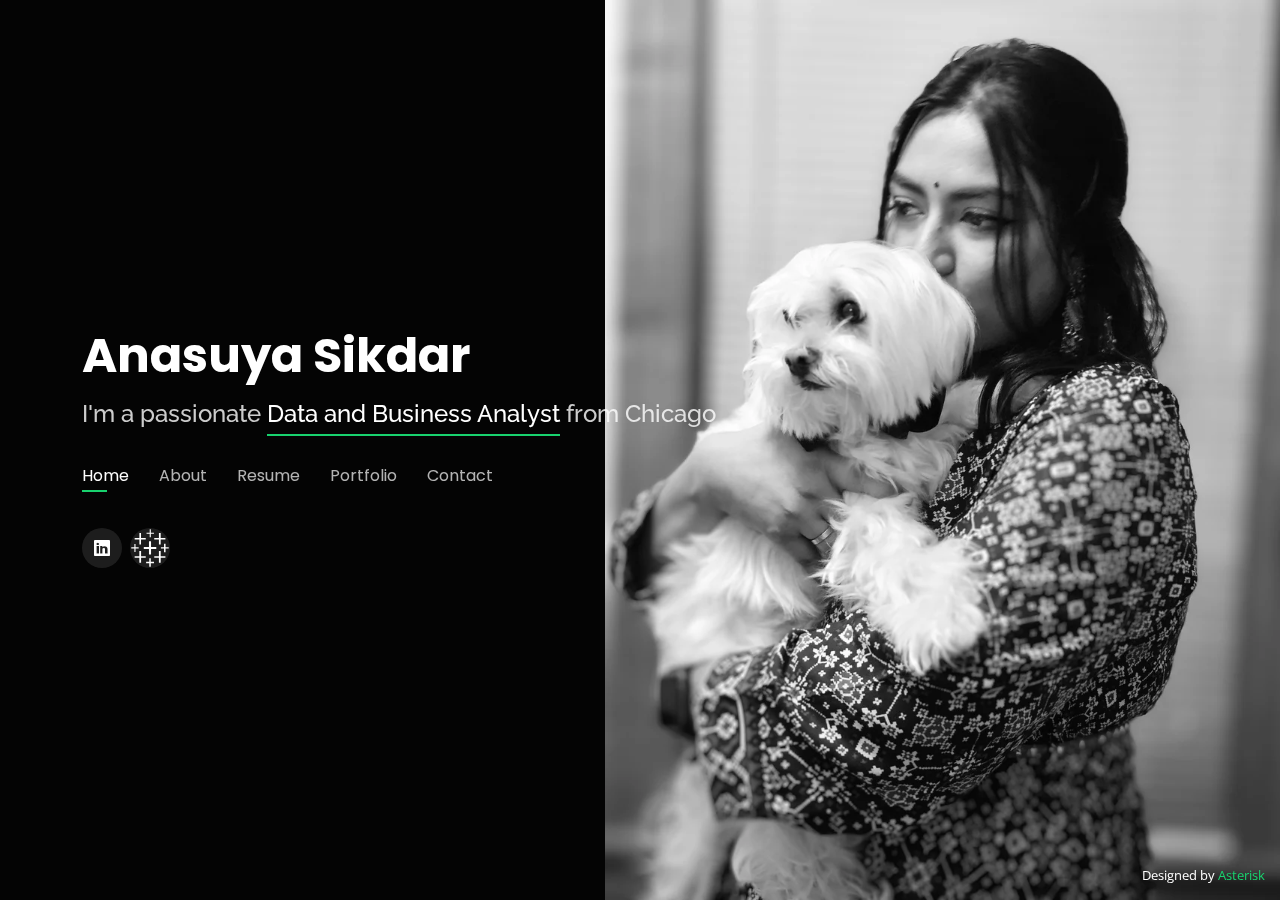
<file: index.html>
<!DOCTYPE html>
<html lang="en">

<head>
    <meta charset="utf-8">
    <meta content="width=device-width, initial-scale=1.0" name="viewport">

    <title>Anasuya Sikdar</title>
    <meta charset="utf-8">
    <meta name="viewport" content="width=device-width, initial-scale=1">
    <meta http-equiv="X-UA-Compatible" content="IE=edge">
    <meta name="description" content="Anasuya Sikdar Portfolio">
    <meta name="keywords" content="anasuya, anasuya sikdar, sikdar, portfolio">
    <meta name="author" content="Rishabh Oswal">

    <!-- Favicons -->
    <!-- <link href="assets/img/favicon.png" rel="icon"> -->
    <!-- <link href="assets/img/apple-touch-icon.png" rel="apple-touch-icon"> -->

    <!-- Google Fonts -->
    <link
        href="https://fonts.googleapis.com/css?family=Open+Sans:300,300i,400,400i,600,600i,700,700i|Raleway:300,300i,400,400i,500,500i,600,600i,700,700i|Poppins:300,300i,400,400i,500,500i,600,600i,700,700i"
        rel="stylesheet">

    <!-- Vendor CSS Files -->
    <link href="assets/vendor/bootstrap/css/bootstrap.min.css" rel="stylesheet">
    <link href="assets/vendor/bootstrap-icons/bootstrap-icons.css" rel="stylesheet">
    <link href="assets/vendor/boxicons/css/boxicons.min.css" rel="stylesheet">
    <link href="assets/vendor/glightbox/css/glightbox.min.css" rel="stylesheet">
    <link href="assets/vendor/remixicon/remixicon.css" rel="stylesheet">
    <link href="assets/vendor/swiper/swiper-bundle.min.css" rel="stylesheet">
    
    <!-- This is the logo -->
    <link rel="icon" type="image/png" href="assets/img/ASIcon.png">

    <!-- Template Main CSS File -->
    <link href="assets/css/style.css" rel="stylesheet">
</head>

<body>

    <!-- ======= Header ======= -->
    <header id="header">
        <div class="container">

            <h1><a href="index.html">Anasuya Sikdar</a></h1>
            <!-- Uncomment below if you prefer to use an image logo -->
            <!-- <a href="index.html" class="mr-auto"><img src="assets/img/logo.png" alt="" class="img-fluid"></a> -->
            <h2>I'm a passionate <span>Data and Business Analyst</span> from Chicago</h2>
            <!-- <h2>Graduate Student at DePaul University focusing on Data Analytics</h2>
      <h5>“Transforming complex data into clear insights, much like an alchemist turning lead into gold”</h5> -->

            <nav id="navbar" class="navbar">
                <ul>
                    <li><a class="nav-link active" href="#header">Home</a></li>
                    <li><a class="nav-link" href="#about">About</a></li>
                    <li><a class="nav-link" href="#resume">Resume</a></li>
                    <li><a class="nav-link" href="#portfolio">Portfolio</a></li>
                    <li><a class="nav-link" href="#contact">Contact</a></li>
                </ul>
                <i class="bi bi-list mobile-nav-toggle"></i>
            </nav><!-- .navbar -->

            <div class="social-links">
                <!-- <a href="#" class="twitter"><i class="bi bi-twitter"></i></a> -->
                <!-- <a href="#" class="facebook"><i class="bi bi-facebook"></i></a> -->
                <a href="https://www.linkedin.com/in/anasuyasikdar04/" target="_blank" class="linkedin"><i
                        class="bi bi-linkedin"></i></a>
                <a href="https://public.tableau.com/app/profile/anasuya.sikdar/vizzes" target="_blank"><svg
                        xmlns="http://www.w3.org/2000/svg" width="512" height="512" viewBox="0 0 512 512">
                        <path fill="currentColor"
                            d="M242.69 340.3h26.62v-72.6h67v-25.82h-67v-72.6h-26.62v72.6h-66.15v25.82h66.15ZM119.26 445.18h22.59v-64.54h59.7v-20.17h-59.7v-65.34h-22.59v65.34h-59.7v20.17h59.7ZM370.15 212h22.59v-64.5h60.5v-19.37h-60.5V62.79h-22.59v65.34h-59.7v19.37h59.7ZM246.72 496h19.36v-46h41.15v-16.92h-41.15v-46h-19.36v46h-40.33V450h40.33ZM120.07 212h21v-65.31h60.51v-18.56H141V62.79h-21v65.34H59.56v18.56h60.51Zm315.65 96.84h19.36v-45.18H496v-17.74h-40.92v-45.18h-19.36v45.18h-40.33v17.74h40.33Z" />
                        <path fill="currentColor" fill-rule="evenodd"
                            d="M370.15 445.18h22.59v-64.54h60.5v-20.17h-60.5v-65.34h-22.59v65.34h-59.7v20.17h59.7Z" />
                        <path fill="currentColor"
                            d="M307 74.08V60.37h-40.34V16h-14.52v44.37h-40.33v13.71h40.33v44.37h14.52V74.08ZM56.11 305.61h14.52v-44.37H111v-13.71H70.63V204H56.11v43.56H16v14.52l40.11-.08Z" />
                    </svg></a>
            </div>

        </div>
    </header><!-- End Header -->

    <!-- ======= About Section ======= -->
    <section id="about" class="about">

        <!-- ======= About Me ======= -->
        <div class="about-me container">

            <div class="section-title">
                <h2>About</h2>
                <p>Get to know me a little more!</p>
            </div>

            <div class="row">
                <div class="col-lg-4" data-aos="fade-right">
                    <img src="assets/img/7A95B064-8F04-4B86-B927-398CEFFA1E8D.png" class="img-fluid" alt="">
                </div>
                <div class="col-lg-8 pt-4 pt-lg-0 content" data-aos="fade-left">
                    <h3>Data &amp; Business Analyst</h3>
                    <p class="fst-italic">
                        2024 June Graduate(DePaul University) focusing on Business and Data Analytics
                    </p>
                    <p>
                        “Transforming complex data into clear insights, much like an alchemist turning lead into gold”
                    </p>
                    <div class="row">
                        <div class="col-lg-6">
                            <ul>
                                <!-- <li><i class="bi bi-chevron-right"></i> <strong>Birthday:</strong> <span>1 May 1999</span></li> -->
                                <!-- <li><i class="bi bi-chevron-right"></i> <strong>Website:</strong> <span>www.example.com</span></li> -->
                                
                                <li><i class="bi bi-chevron-right"></i> <strong>City:</strong> <span>Chicago, USA</span>
                                </li>
                            </ul>
                        </div>
                        <div class="col-lg-6">
                            <ul>
                                <!-- <li><i class="bi bi-chevron-right"></i> <strong>Age:</strong> <span>30</span></li> -->
                                <!-- <li><i class="bi bi-chevron-right"></i> <strong>Degree:</strong> <span>Master</span></li> -->
                                <li><i class="bi bi-chevron-right"></i> <strong>Email:</strong>
                                    <span>anasuyasikdar46@gmail.com</span>
                                </li>
                                <!-- <li><i class="bi bi-chevron-right"></i> <strong>Freelance:</strong> <span>Available</span></li> -->
                            </ul>
                        </div>
                    </div>
                    <p style="text-align: justify;">
                        I’m Anasuya Sikdar, a proud graduate of DePaul University with a Master’s degree in Business Analytics. 
                        My journey is a unique blend of analytical precision and creative expression, where data tells compelling 
                        stories, and art breathes life into every experience.

                        By day, I’m immersed in the world of data, uncovering insights from complex datasets and transforming them 
                        into actionable strategies. But my passion doesn’t stop at numbers. As a singer-songwriter, I create original 
                        tracks that you can find on Spotify, and as a trained Indian classical folk dancer, I express my creativity 
                        through graceful movements.

                        My artistic journey also extends to the canvas, where I paint vibrant works that capture the essence of the world 
                        around me. Collaborating with others to bring these creative visions to life fuels my passion even more.

                        Beyond my professional and artistic endeavors, I’m a people person who thrives on meaningful connections. 
                        Whether it’s exploring new landscapes or sharing a simple coffee, I find joy and peace in meeting new people 
                        and building lasting friendships.

                        Curious about the stories I can tell with data or the art I create? Let’s connect and see how we can collaborate 
                        to bring new ideas to life.
                    </p>
                </div>
            </div>

        </div><!-- End About Me -->

        <!-- ======= Counts ======= -->
        <!-- <div class="counts container">

            <div class="row">

                <div class="col-lg-3 col-md-6">
                    <div class="count-box">
                        <i class="bi bi-emoji-smile"></i>
                        <span data-purecounter-start="0" data-purecounter-end="232" data-purecounter-duration="1"
                            class="purecounter"></span>
                        <p>Happy Clients</p>
                    </div>
                </div>

                <div class="col-lg-3 col-md-6 mt-5 mt-md-0">
                    <div class="count-box">
                        <i class="bi bi-journal-richtext"></i>
                        <span data-purecounter-start="0" data-purecounter-end="521" data-purecounter-duration="1"
                            class="purecounter"></span>
                        <p>Projects</p>
                    </div>
                </div>

                <div class="col-lg-3 col-md-6 mt-5 mt-lg-0">
                    <div class="count-box">
                        <i class="bi bi-headset"></i>
                        <span data-purecounter-start="0" data-purecounter-end="1463" data-purecounter-duration="1"
                            class="purecounter"></span>
                        <p>Hours Of Support</p>
                    </div>
                </div>

                <div class="col-lg-3 col-md-6 mt-5 mt-lg-0">
                    <div class="count-box">
                        <i class="bi bi-award"></i>
                        <span data-purecounter-start="0" data-purecounter-end="24" data-purecounter-duration="1"
                            class="purecounter"></span>
                        <p>Awards</p>
                    </div>
                </div>

            </div>

        </div>End Counts -->

        <!-- ======= Skills  ======= -->
        <div class="skills container">

            <div class="section-title">
                <h2>Skills</h2>
            </div>

            <div class="row skills-content">

                <div class="col-lg-6">

                    <div class="progress">
                        <span class="skill">Python <i class="val">65%</i></span>
                        <div class="progress-bar-wrap">
                            <div class="progress-bar" role="progressbar" aria-valuenow="65" aria-valuemin="0"
                                aria-valuemax="100">
                            </div>
                        </div>
                    </div>

                    <div class="progress">
                        <span class="skill">R <i class="val">70%</i></span>
                        <div class="progress-bar-wrap">
                            <div class="progress-bar" role="progressbar" aria-valuenow="70" aria-valuemin="0"
                                aria-valuemax="100">
                            </div>
                        </div>
                    </div>

                    <div class="progress">
                        <span class="skill">snowflake <i class="val">60%</i></span>
                        <div class="progress-bar-wrap">
                            <div class="progress-bar" role="progressbar" aria-valuenow="60" aria-valuemin="0"
                                aria-valuemax="100">
                            </div>
                        </div>
                    </div>

                    <div class="progress">
                        <span class="skill">Predictive Analytics <i class="val">90%</i></span>
                        <div class="progress-bar-wrap">
                            <div class="progress-bar" role="progressbar" aria-valuenow="90" aria-valuemin="0"
                                aria-valuemax="100">
                            </div>
                        </div>
                    </div>

                    <div class="progress">
                        <span class="skill">Power BI <i class="val">70%</i></span>
                        <div class="progress-bar-wrap">
                            <div class="progress-bar" role="progressbar" aria-valuenow="70" aria-valuemin="0"
                                aria-valuemax="100">
                            </div>
                        </div>
                    </div>

                </div>

                <div class="col-lg-6">

                    <div class="progress">
                        <span class="skill">Google Analytics <i class="val">70%</i></span>
                        <div class="progress-bar-wrap">
                            <div class="progress-bar" role="progressbar" aria-valuenow="70" aria-valuemin="0"
                                aria-valuemax="100">
                            </div>
                        </div>
                    </div>

                    <div class="progress">
                        <span class="skill">Tableau <i class="val">90%</i></span>
                        <div class="progress-bar-wrap">
                            <div class="progress-bar" role="progressbar" aria-valuenow="90" aria-valuemin="0"
                                aria-valuemax="100">
                            </div>
                        </div>
                    </div>

                    <div class="progress">
                        <span class="skill">MySQL <i class="val">80%</i></span>
                        <div class="progress-bar-wrap">
                            <div class="progress-bar" role="progressbar" aria-valuenow="80" aria-valuemin="0"
                                aria-valuemax="100">
                            </div>
                        </div>
                    </div>

                    <div class="progress">
                        <span class="skill">Excel <i class="val">85%</i></span>
                        <div class="progress-bar-wrap">
                            <div class="progress-bar" role="progressbar" aria-valuenow="85" aria-valuemin="0"
                                aria-valuemax="100">
                            </div>
                        </div>
                    </div>
                    <div class="progress">
                        <span class="skill">PowerPoint <i class="val">90%</i></span>
                        <div class="progress-bar-wrap">
                            <div class="progress-bar" role="progressbar" aria-valuenow="90" aria-valuemin="0"
                                aria-valuemax="100">
                            </div>
                        </div>
                    </div>
                    <div class="progress">
                        <span class="skill">SAS <i class="val">65%</i></span>
                        <div class="progress-bar-wrap">
                            <div class="progress-bar" role="progressbar" aria-valuenow="65" aria-valuemin="0"
                                aria-valuemax="100">
                            </div>
                        </div>
                    </div>
                </div>

            </div>

        </div><!-- End Skills -->

        <!-- ======= Interests ======= -->
        <!-- <div class="interests container">

            <div class="section-title">
                <h2>Interests</h2>
            </div>

            <div class="row">
                <div class="col-lg-3 col-md-4">
                    <div class="icon-box">
                        <i class="ri-store-line" style="color: #ffbb2c;"></i>
                        <h3>Lorem Ipsum</h3>
                    </div>
                </div>
                <div class="col-lg-3 col-md-4 mt-4 mt-md-0">
                    <div class="icon-box">
                        <i class="ri-bar-chart-box-line" style="color: #5578ff;"></i>
                        <h3>Dolor Sitema</h3>
                    </div>
                </div>
                <div class="col-lg-3 col-md-4 mt-4 mt-md-0">
                    <div class="icon-box">
                        <i class="ri-calendar-todo-line" style="color: #e80368;"></i>
                        <h3>Sed perspiciatis</h3>
                    </div>
                </div>
                <div class="col-lg-3 col-md-4 mt-4 mt-lg-0">
                    <div class="icon-box">
                        <i class="ri-paint-brush-line" style="color: #e361ff;"></i>
                        <h3>Magni Dolores</h3>
                    </div>
                </div>
                <div class="col-lg-3 col-md-4 mt-4">
                    <div class="icon-box">
                        <i class="ri-database-2-line" style="color: #47aeff;"></i>
                        <h3>Nemo Enim</h3>
                    </div>
                </div>
                <div class="col-lg-3 col-md-4 mt-4">
                    <div class="icon-box">
                        <i class="ri-gradienter-line" style="color: #ffa76e;"></i>
                        <h3>Eiusmod Tempor</h3>
                    </div>
                </div>
                <div class="col-lg-3 col-md-4 mt-4">
                    <div class="icon-box">
                        <i class="ri-file-list-3-line" style="color: #11dbcf;"></i>
                        <h3>Midela Teren</h3>
                    </div>
                </div>
                <div class="col-lg-3 col-md-4 mt-4">
                    <div class="icon-box">
                        <i class="ri-price-tag-2-line" style="color: #4233ff;"></i>
                        <h3>Pira Neve</h3>
                    </div>
                </div>
                <div class="col-lg-3 col-md-4 mt-4">
                    <div class="icon-box">
                        <i class="ri-anchor-line" style="color: #b2904f;"></i>
                        <h3>Dirada Pack</h3>
                    </div>
                </div>
                <div class="col-lg-3 col-md-4 mt-4">
                    <div class="icon-box">
                        <i class="ri-disc-line" style="color: #b20969;"></i>
                        <h3>Moton Ideal</h3>
                    </div>
                </div>
                <div class="col-lg-3 col-md-4 mt-4">
                    <div class="icon-box">
                        <i class="ri-base-station-line" style="color: #ff5828;"></i>
                        <h3>Verdo Park</h3>
                    </div>
                </div>
                <div class="col-lg-3 col-md-4 mt-4">
                    <div class="icon-box">
                        <i class="ri-fingerprint-line" style="color: #29cc61;"></i>
                        <h3>Flavor Nivelanda</h3>
                    </div>
                </div>
            </div>

        </div> -->
        <!-- End Interests -->

        <!-- ======= Testimonials ======= -->
        <!-- <div class="testimonials container">

            <div class="section-title">
                <h2>Testimonials</h2>
            </div>

            <div class="testimonials-slider swiper" data-aos="fade-up" data-aos-delay="100">
                <div class="swiper-wrapper">

                    <div class="swiper-slide">
                        <div class="testimonial-item">
                            <p>
                                <i class="bx bxs-quote-alt-left quote-icon-left"></i>
                                Proin iaculis purus consequat sem cure digni ssim donec porttitora entum suscipit
                                rhoncus. Accusantium
                                quam, ultricies eget id, aliquam eget nibh et. Maecen aliquam, risus at semper.
                                <i class="bx bxs-quote-alt-right quote-icon-right"></i>
                            </p>
                            <img src="assets/img/testimonials/testimonials-1.jpg" class="testimonial-img" alt="">
                            <h3>Saul Goodman</h3>
                            <h4>Ceo &amp; Founder</h4>
                        </div>
                    </div>

                    <div class="swiper-slide">
                        <div class="testimonial-item">
                            <p>
                                <i class="bx bxs-quote-alt-left quote-icon-left"></i>
                                Export tempor illum tamen malis malis eram quae irure esse labore quem cillum quid
                                cillum eram malis
                                quorum velit fore eram velit sunt aliqua noster fugiat irure amet legam anim culpa.
                                <i class="bx bxs-quote-alt-right quote-icon-right"></i>
                            </p>
                            <img src="assets/img/testimonials/testimonials-2.jpg" class="testimonial-img" alt="">
                            <h3>Sara Wilsson</h3>
                            <h4>Designer</h4>
                        </div>
                    </div>

                    <div class="swiper-slide">
                        <div class="testimonial-item">
                            <p>
                                <i class="bx bxs-quote-alt-left quote-icon-left"></i>
                                Enim nisi quem export duis labore cillum quae magna enim sint quorum nulla quem veniam
                                duis minim tempor
                                labore quem eram duis noster aute amet eram fore quis sint minim.
                                <i class="bx bxs-quote-alt-right quote-icon-right"></i>
                            </p>
                            <img src="assets/img/testimonials/testimonials-3.jpg" class="testimonial-img" alt="">
                            <h3>Jena Karlis</h3>
                            <h4>Store Owner</h4>
                        </div>
                    </div>

                    <div class="swiper-slide">
                        <div class="testimonial-item">
                            <p>
                                <i class="bx bxs-quote-alt-left quote-icon-left"></i>
                                Fugiat enim eram quae cillum dolore dolor amet nulla culpa multos export minim fugiat
                                minim velit minim
                                dolor enim duis veniam ipsum anim magna sunt elit fore quem dolore labore illum veniam.
                                <i class="bx bxs-quote-alt-right quote-icon-right"></i>
                            </p>
                            <img src="assets/img/testimonials/testimonials-4.jpg" class="testimonial-img" alt="">
                            <h3>Matt Brandon</h3>
                            <h4>Freelancer</h4>
                        </div>
                    </div>

                    <div class="swiper-slide">
                        <div class="testimonial-item">
                            <p>
                                <i class="bx bxs-quote-alt-left quote-icon-left"></i>
                                Quis quorum aliqua sint quem legam fore sunt eram irure aliqua veniam tempor noster
                                veniam enim culpa
                                labore duis sunt culpa nulla illum cillum fugiat legam esse veniam culpa fore nisi
                                cillum quid.
                                <i class="bx bxs-quote-alt-right quote-icon-right"></i>
                            </p>
                            <img src="assets/img/testimonials/testimonials-5.jpg" class="testimonial-img" alt="">
                            <h3>John Larson</h3>
                            <h4>Entrepreneur</h4>
                        </div>
                    </div>

                </div>
                <div class="swiper-pagination"></div>
            </div>

            <div class="owl-carousel testimonials-carousel">

            </div>

        </div> -->
        <!-- End Testimonials  -->

    </section><!-- End About Section -->

    <!-- ======= Resume Section ======= -->
    <section id="resume" class="resume">
        <div class="container">

            <div class="section-title">
                <h2>Resume</h2>
                <p>Check My Resume</p>
            </div>

            <div class="row">
                <div class="col-lg-6">
                    <!-- <h3 class="resume-title">Summary</h3> -->
                    <!-- <div class="resume-item pb-0">
                        <h4>Anasuya Sikdar</h4>
                        <p><em>Innovative and deadline-driven Graphic Designer with 3+ years of experience designing and
                                developing
                                user-centered digital/print marketing material from initial concept to final, polished
                                deliverable.</em>
                        </p>
                        <p>
                        <ul>
                            <li>Portland par 127,Orlando, FL</li>
                            <li>(123) 456-7891</li>
                            <li>alice.barkley@example.com</li>
                        </ul>
                        </p>
                    </div> -->

                    <h3 class="resume-title">Education</h3>
                    <div class="resume-item">
                        <h4>Master of Science in Business Analytics (Minor in Data Analytics)</h4>
                        <!-- <h5>2015 - 2016</h5> -->
                        <p><em>DePaul Kelstadt Graduate School of Business, Chicago</em></p>
                        <p>GPA - 3.9</p>
                    </div>
                    <div class="resume-item">
                        <h4>Bachelor of Technology in Electronics and Communication</h4>
                        <!-- <h5>2010 - 2014</h5> -->
                        <p><em>Usha Mittal Institute of Technology SNDT University, India</em></p>
                        <p>GPA - 3.9</p>
                    </div>
                </div>
                <div class="col-lg-6">
                    <h3 class="resume-title">Professional Experience</h3>
                    <div class="resume-item">
                        <h4>Business Analyst</h4>
                        <h5>September 2021 – July 2022</h5>
                        <p><em>Capgemini – Mumbai, Maharashtra India </em></p>
                        <p>
                        <ul style="text-align: justify;">
                            <li>Managed data integrity and optimized workflows to improve operational efficiency by 25%, 
                                ontributing to the smooth functioning of the department.</li>
                            <li>Collaborated with clients in the financial services sector to identify business needs, 
                                developing tailored solutions that enhanced client satisfaction by 20%.</li>
                            <li>Maximized project delivery by 50% and quality assurance by 65% as the Project Quality Lead,
                                ensuring timely and accurate completion of projects.</li>
                            <li> Utilized SQL and Excel for data extraction, manipulation, and reporting, supporting financial 
                                data analysis and leading to a 30% improvement in process efficiencies.</li>
                            <li>Conducted User Acceptance Testing (UAT) for digital mobile credentials, ensuring seamless integration 
                                and functionality of new digital systems, reducing potential issues by 20%.</li>
                            <li>Participated in stakeholder meetings to gather and document business requirements, ensuring alignment 
                                with project objectives and stakeholder expectations.</li>
                            <li>Developed comprehensive documentation including Standard Operating Procedures (SOPs), 
                                system documentation, and user manuals, enhancing process transparency and training efficiency.</li>
                            <li>Streamlined data reporting processes, supporting departmental growth and improving efficiency by training 
                                10 new team members in best practices and advanced techniques.</li>
                        </ul>
                        </p>
                    </div>
                    <div class="resume-item">
                        <h4>Customer Insights Analyst / Business Analyst</h4>
                        <h5>November 2022 – June 2024 </h5>
                        <p><em>DePaul University ID Services – Chicago, Illinois USA</em></p>
                        <p>
                        <ul style="text-align: justify;">
                            <li>Gathered, examined, and analyzed large data sets to identify trends and improve customer service by 30%, 
                                contributing to informed decision-making within the department.</li>
                            <li>Monitored and optimized data exchanges, achieving 100% compliance 
                                and improving processes by 15% through the development and maintenance of efficient workflows.</li>
                            <li>Utilized SQL to query and manipulate complex data, automating routine tasks and data reporting by 25%, 
                                thereby enhancing the accuracy and timeliness of reports.</li>
                            <li>Conducted User Acceptance Testing (UAT) for digital mobile credentials, ensuring seamless integration 
                                and functionality of new digital systems, reducing potential issues by 20%.</li>
                            <li>Participated in stakeholder meetings to gather and document business requirements, 
                                ensuring alignment with project objectives and stakeholder expectations.</li>
                            <li>Developed comprehensive documentation including Standard Operating Procedures (SOPs), system documentation,
                                and user manuals, enhancing process transparency and training efficiency.</li>
                            <li>Streamlined data reporting processes, supporting departmental growth and improving efficiency by 
                                training 10 new team members in best practices and advanced techniques. </li>
                        </ul>
                        </p>
                    </div>
                    <div class="resume-item">
                        <h4>Graduate Assistant</h4>
                        <h5>April 2023 – June 2023</h5>
                        <p><em>Kellstadt Graduate School of Business, DePaul University – Chicago, Illinois USA</em></p>
                        <p>
                        <ul style="text-align: justify;">
                            <li>Marked business challenges deploying data-driven techniques, cooperated, and worked 
                                with diverse internal teams on Business strategies, and utilized tools such as Tableau 
                                and Excel for insights.</li>
                            <li>Enhanced pharmacy software insights to an impressive 85% through the development of 
                                Tableau and PowerPoint dashboards, driven by meticulous requirements gathering.</li>
                            <li>Collaborated effectively with pharmacy and IT teams to develop improved data reporting
                                processes, fostering cross-functional collaboration.</li>
                            <li>Analyzed and distilled insights from over 30 research papers using R, 
                                catalyzing a 30% growth in the project.</li>
                        </ul>
                        </p>
                    </div>
                    <div class="resume-item">
                        <h4>Marketing /Business Analyst Intern</h4>
                        <h5>August 2024 – Present</h5>
                        <p><em>Ondemand Movers USA, Junk OnDemand, Grace Creative Beads – Chicago, Illinois USA</em></p>
                        <p>
                        <ul style="text-align: justify;">
                            <li>Tracked, analyzed, and reported on key social media metrics, providing actionable insights that 
                                optimized marketing strategies and resulted in a 20% improvement in overall campaign effectiveness.</li>
                            <li>Prepared comprehensive reports for stakeholders demonstrating the impact of social media efforts on business goals, 
                                directly supporting data-driven decision-making and strategic planning across departments.</li>
                            <li>Developed, implemented, and managed social media strategies across multiple platforms 
                                (Facebook, Instagram, X, LinkedIn, TikTok), leading to a 50% increase in engagement and significantly enhancing brand visibility. </li>
                            <li>Managed paid social media advertising campaigns, optimizing ad spend to maximize ROI, and achieving a 15% reduction in cost-per-click (CPC), 
                                thereby improving the efficiency of marketing expenditures.</li>
                            <li>Created engaging and tailored content for various social media channels, ensuring brand consistency and voice, 
                                which contributed to a 30% increase in follower growth and community engagement.</li>
                        </ul>
                        </p>
                    </div>
                </div>
            </div>

        </div>
    </section><!-- End Resume Section -->

    <!-- ======= Services Section ======= -->
    <!-- <section id="services" class="services">
        <div class="container">

            <div class="section-title">
                <h2>Services</h2>
                <p>My Services</p>
            </div>

            <div class="row">
                <div class="col-lg-4 col-md-6 d-flex align-items-stretch">
                    <div class="icon-box">
                        <div class="icon"><i class="bx bxl-dribbble"></i></div>
                        <h4><a href="">Lorem Ipsum</a></h4>
                        <p>Voluptatum deleniti atque corrupti quos dolores et quas molestias excepturi</p>
                    </div>
                </div>

                <div class="col-lg-4 col-md-6 d-flex align-items-stretch mt-4 mt-md-0">
                    <div class="icon-box">
                        <div class="icon"><i class="bx bx-file"></i></div>
                        <h4><a href="">Sed ut perspiciatis</a></h4>
                        <p>Duis aute irure dolor in reprehenderit in voluptate velit esse cillum dolore</p>
                    </div>
                </div>

                <div class="col-lg-4 col-md-6 d-flex align-items-stretch mt-4 mt-lg-0">
                    <div class="icon-box">
                        <div class="icon"><i class="bx bx-tachometer"></i></div>
                        <h4><a href="">Magni Dolores</a></h4>
                        <p>Excepteur sint occaecat cupidatat non proident, sunt in culpa qui officia</p>
                    </div>
                </div>

                <div class="col-lg-4 col-md-6 d-flex align-items-stretch mt-4">
                    <div class="icon-box">
                        <div class="icon"><i class="bx bx-world"></i></div>
                        <h4><a href="">Nemo Enim</a></h4>
                        <p>At vero eos et accusamus et iusto odio dignissimos ducimus qui blanditiis</p>
                    </div>
                </div>

                <div class="col-lg-4 col-md-6 d-flex align-items-stretch mt-4">
                    <div class="icon-box">
                        <div class="icon"><i class="bx bx-slideshow"></i></div>
                        <h4><a href="">Dele cardo</a></h4>
                        <p>Quis consequatur saepe eligendi voluptatem consequatur dolor consequuntur</p>
                    </div>
                </div>

                <div class="col-lg-4 col-md-6 d-flex align-items-stretch mt-4">
                    <div class="icon-box">
                        <div class="icon"><i class="bx bx-arch"></i></div>
                        <h4><a href="">Divera don</a></h4>
                        <p>Modi nostrum vel laborum. Porro fugit error sit minus sapiente sit aspernatur</p>
                    </div>
                </div>

            </div>

        </div>
    </section> -->
    <!-- End Services Section -->

    <!-- ======= Portfolio Section ======= -->
    <section id="portfolio" class="portfolio">
        <div class="container">

            <div class="section-title">
                <h2>Portfolio</h2>
                <p>My Works</p>
            </div>

            <!-- <div class="row">
                <div class="col-lg-12 d-flex justify-content-center">
                    <ul id="portfolio-flters">
                        <li data-filter="*" class="filter-active">All</li>
                        <li data-filter=".filter-app">App</li>
                        <li data-filter=".filter-card">Card</li>
                        <li data-filter=".filter-web">Web</li>
                    </ul>
                </div>
            </div> -->

            <div class="row portfolio-container">

                <div class="col-lg-4 col-md-6 portfolio-item filter-app">
                    <div class="portfolio-wrap">
                        <img src="assets/img/portfolio/Airport.jpeg" class="img-fluid" alt="">
                        <div class="portfolio-info">
                            <h4>Forecasting Airport Passenger Arrival using Excel</h4>
                            <!-- <p>App</p> -->
                            <div class="portfolio-links">
                                <!-- <a href="assets/img/portfolio/portfolio-1.jpg" data-gallery="portfolioGallery"
                                    class="portfolio-lightbox" title="App 1"><i class="bx bx-plus"></i></a> -->
                                <a href="insight.html" data-gallery="portfolioDetailsGallery"
                                    data-glightbox="type: external" class="portfolio-details-lightbox"
                                    title="Data-Driven Insight for BEI Airport  "><i class="bx bx-link"></i></a>
                            </div>
                        </div>
                    </div>
                </div>

                <div class="col-lg-4 col-md-6 portfolio-item filter-web">
                    <div class="portfolio-wrap">
                        <img src="assets/img/portfolio/popup-ads-for-revenue.png" class="img-fluid" alt="">
                        <div class="portfolio-info">
                            <h4>Pop Runner Project Using SQL in R</h4>
                            <!-- <p>Web</p> -->
                            <div class="portfolio-links">
                                <!-- <a href="assets/img/portfolio/portfolio-2.jpg" data-gallery="portfolioGallery"
                                    class="portfolio-lightbox" title="Web 3"><i class="bx bx-plus"></i></a> -->
                                <a href="https://anasuya-sikdar.github.io/poprunner/"
                                    data-gallery="portfolioDetailsGallery" data-glightbox="type: external"
                                    class="portfolio-details-lightbox" title="Portfolio Details"><i
                                        class="bx bx-link"></i></a>
                            </div>
                        </div>
                    </div>
                </div>

                <div class="col-lg-4 col-md-6 portfolio-item filter-app">
                    <div class="portfolio-wrap">
                        <img src="assets/img/portfolio/tableau-logo.jpg" class="img-fluid" alt="">
                        <div class="portfolio-info">
                            <h4>Tableau</h4>
                            <!-- <p>App</p> -->
                            <div class="portfolio-links">
                                <!-- <a href="assets/img/portfolio/portfolio-3.jpg" data-gallery="portfolioGallery"
                                    class="portfolio-lightbox" title="App 2"><i class="bx bx-plus"></i></a> -->
                                <a href="https://public.tableau.com/app/profile/anasuya.sikdar/vizzes"
                                    data-glightbox="type: external" target="_blank" title="Portfolio Details"><i
                                        class="bx bx-link"></i></a>
                            </div>
                        </div>
                    </div>
                </div>
                
               
                <div class="col-lg-4 col-md-6 portfolio-item filter-card">
                    <div class="portfolio-wrap">
                        <img src="assets/img/portfolio/Citibike.jpeg" class="img-fluid" alt="">
                        <div class="portfolio-info">
                            <h4>Descriptive, Predictive and Prescriptive Analysis of New York Citibike</h4>
                            <!-- <p>Card</p> -->
                            <div class="portfolio-links">
                                <!-- <a href="assets/img/portfolio/portfolio-4.jpg" data-gallery="portfolioGallery"
                                    class="portfolio-lightbox" title="Card 2"><i class="bx bx-plus"></i></a> -->
                                <a href="https://github.com/anasuya-sikdar/New_York_CitiBike/blob/main/Citibike%20case%20presentation.pdf"
                                    data-glightbox="type: external" target="_blank" title="Portfolio Details"><i
                                        class="bx bx-link"></i></a>
                            </div>
                        </div>
                    </div>
                </div>

                <div class="col-lg-4 col-md-6 portfolio-item filter-web">
                    <div class="portfolio-wrap">
                        <img src="assets/img/portfolio/airbnb.jpeg" class="img-fluid" alt="">
                        <div class="portfolio-info">
                            <h4>Machine Learning using R for New York Airbnb</h4>
                            <!-- <p>Card</p> -->
                            <div class="portfolio-links">
                                <!-- <a href="assets/img/portfolio/portfolio-4.jpg" data-gallery="portfolioGallery"
                                    class="portfolio-lightbox" title="Card 2"><i class="bx bx-plus"></i></a> -->
                                <a href="https://github.com/anasuya-sikdar/New_York_Airbnb/blob/main/FinalProjectECO520.R"
                                    data-glightbox="type: external" target="_blank" title="Portfolio Details"><i
                                        class="bx bx-link"></i></a>
                            </div>
                        </div>
                    </div>
                </div>

                <div class="col-lg-4 col-md-6 portfolio-item filter-app">
                    <div class="portfolio-wrap">
                        <img src="assets/img/portfolio/QCA.jpeg" class="img-fluid" alt="">
                        <div class="portfolio-info">
                            <h4>3 bit- 4 bit to Gray scale Converter Nanotechnology</h4>
                            <!-- <p>App</p> -->
                            <div class="portfolio-links">
                                <!-- <a href="assets/img/portfolio/portfolio-6.jpg" data-gallery="portfolioGallery"
                                    class="portfolio-lightbox" title="App 3"><i class="bx bx-plus"></i></a> -->
                                <a href="https://ijream.org/papers/IJREAMV07I0274002.pdf"
                                    data-gallery="portfolioDetailsGallery" data-glightbox="type: external"
                                    class="portfolio-details-lightbox" title="Portfolio Details"><i
                                        class="bx bx-link"></i></a>
                            </div>
                        </div>
                    </div>
                </div>

                <div class="col-lg-4 col-md-6 portfolio-item filter-card">
                    <div class="portfolio-wrap">
                        <img src="assets/img/portfolio/Scientific-Python-Scipy-696x500.webp" class="img-fluid" alt="">
                        <div class="portfolio-info">
                            <h4>Python Projects</h4>
                            <!-- <p>Card</p> -->
                            <div class="portfolio-links">
                                <!-- <a href="assets/img/portfolio/portfolio-4.jpg" data-gallery="portfolioGallery"
                                    class="portfolio-lightbox" title="Card 2"><i class="bx bx-plus"></i></a> -->
                                <a href="https://github.com/anasuya-sikdar/Python-Files" data-glightbox="type: external"
                                    target="_blank" title="Portfolio Details"><i class="bx bx-link"></i></a>
                            </div>
                        </div>
                    </div>
                </div>

                <div class="col-lg-4 col-md-6 portfolio-item filter-card">
                    <div class="portfolio-wrap">
                        <img src="assets/img/portfolio/bfa.jpeg" class="img-fluid" alt="">
                        <div class="portfolio-info">
                            <h4>Ford Motors Business Performance Analysis</h4>
                            <!-- <p>Card</p> -->
                            <div class="portfolio-links">
                                <!-- <a href="assets/img/portfolio/portfolio-4.jpg" data-gallery="portfolioGallery"
                                    class="portfolio-lightbox" title="Card 2"><i class="bx bx-plus"></i></a> -->
                                <a href="https://github.com/anasuya-sikdar/Performance_Analysis/blob/main/GroupA_BFA.pdf" data-glightbox="type: external"
                                    target="_blank" title="Portfolio Details"><i class="bx bx-link"></i></a>
                            </div>
                        </div>
                    </div>
                </div>

                <div class="col-lg-4 col-md-6 portfolio-item filter-card">
                    <div class="portfolio-wrap">
                        <img src="assets/img/portfolio/database-design.png" class="img-fluid" alt="">
                        <div class="portfolio-info">
                            <h4>Pizza Ordering System Database Design</h4>
                            <!-- <p>App</p> -->
                            <div class="portfolio-links">
                                <!-- <a href="assets/img/portfolio/portfolio-6.jpg" data-gallery="portfolioGallery"
                                    class="portfolio-lightbox" title="App 3"><i class="bx bx-plus"></i></a> -->
                                <a href="https://github.com/anasuya-sikdar/Database-Design-for-IS/blob/main/DatabaseDoc.pdf" data-glightbox="type: external"
                                    target="_blank" title="Portfolio Details"><i class="bx bx-link"></i></a>
                            </div>
                        </div>
                    </div>
                </div> 

                <div class="col-lg-4 col-md-6 portfolio-item filter-app">
                    <div class="portfolio-wrap">
                        <img src="assets/img/portfolio/Finale.png" class="img-fluid" alt="">
                        <div class="portfolio-info">
                            <h4>Capstone Final Project</h4>
                            <!-- <p>App</p> -->
                            <div class="portfolio-links">
                                <!-- <a href="assets/img/portfolio/portfolio-3.jpg" data-gallery="portfolioGallery"
                                    class="portfolio-lightbox" title="App 2"><i class="bx bx-plus"></i></a> -->
                                <a href="https://github.com/anasuya-sikdar/Capstone-Project/blob/main/Group2%20Capstone%20Project%20Proposal%20Final.pdf"
                                    data-glightbox="type: external" target="_blank" title="Portfolio Details"><i
                                        class="bx bx-link"></i></a>
                            </div>
                        </div>
                    </div>
                </div>
     
                
            </div>

        </div>
    </section><!-- End Portfolio Section -->

    <!-- ======= Contact Section ======= -->
    <section id="contact" class="contact">
        <div class="container">

            <div class="section-title">
                <h2>Contact</h2>
                <!-- <p>Contact Me</p> -->
            </div>

            <div class="row mt-2">

                <!-- <div class="col-md-6 d-flex align-items-stretch">
                    <div class="info-box">
                        <i class="bx bx-map"></i>
                        <h3>My Address</h3>
                        <p>A108 Adam Street, New York, NY 535022</p>
                    </div>
                </div> -->

                <div class="col-md-6 mt-4 d-flex align-items-stretch">
                    <div class="info-box">
                        <i class="bx bx-share-alt"></i>
                        <h3>Social Profiles</h3>
                        <div class="social-links">
                            <!-- <a href="#" class="twitter"><i class="bi bi-twitter"></i></a> -->
                            <!-- <a href="#" class="facebook"><i class="bi bi-facebook"></i></a> -->
                            <!-- <a href="#" class="instagram"><i class="bi bi-instagram"></i></a> -->
                            <!-- <a href="#" class="google-plus"><i class="bi bi-skype"></i></a> -->
                            <a href="https://www.linkedin.com/in/anasuyasikdar04/" class="linkedin"><i
                                    class="bi bi-linkedin"></i></a>
                        </div>
                    </div>
                </div>

                <div class="col-md-6 mt-4 d-flex align-items-stretch">
                    <div class="info-box">
                        <i class="bx bx-envelope"></i>
                        <h3>Email</h3>
                        <p>anasuyasikdar46@gmail.com</p>
                    </div>
                </div>
                
            </div>

            <!-- <form action="forms/contact.php" method="post" role="form" class="php-email-form mt-4">
                <div class="row">
                    <div class="col-md-6 form-group">
                        <input type="text" name="name" class="form-control" id="name" placeholder="Your Name" required>
                    </div>
                    <div class="col-md-6 form-group mt-3 mt-md-0">
                        <input type="email" class="form-control" name="email" id="email" placeholder="Your Email"
                            required>
                    </div>
                </div>
                <div class="form-group mt-3">
                    <input type="text" class="form-control" name="subject" id="subject" placeholder="Subject" required>
                </div>
                <div class="form-group mt-3">
                    <textarea class="form-control" name="message" rows="5" placeholder="Message" required></textarea>
                </div>
                <div class="my-3">
                    <div class="loading">Loading</div>
                    <div class="error-message"></div>
                    <div class="sent-message">Your message has been sent. Thank you!</div>
                </div>
                <div class="text-center"><button type="submit">Send Message</button></div>
            </form> -->

        </div>
    </section><!-- End Contact Section -->

    <div class="credits">
        Designed by <a href="https://azterisk.tech/" target="_blank">Asterisk</a>
    </div>

    <!-- Vendor JS Files -->
    <script src="assets/vendor/purecounter/purecounter_vanilla.js"></script>
    <script src="assets/vendor/bootstrap/js/bootstrap.bundle.min.js"></script>
    <script src="assets/vendor/glightbox/js/glightbox.min.js"></script>
    <script src="assets/vendor/isotope-layout/isotope.pkgd.min.js"></script>
    <script src="assets/vendor/swiper/swiper-bundle.min.js"></script>
    <script src="assets/vendor/waypoints/noframework.waypoints.js"></script>
    <script src="assets/vendor/php-email-form/validate.js"></script>

    <!-- Template Main JS File -->
    <script src="assets/js/main.js"></script>

</body>

</html>
</file>
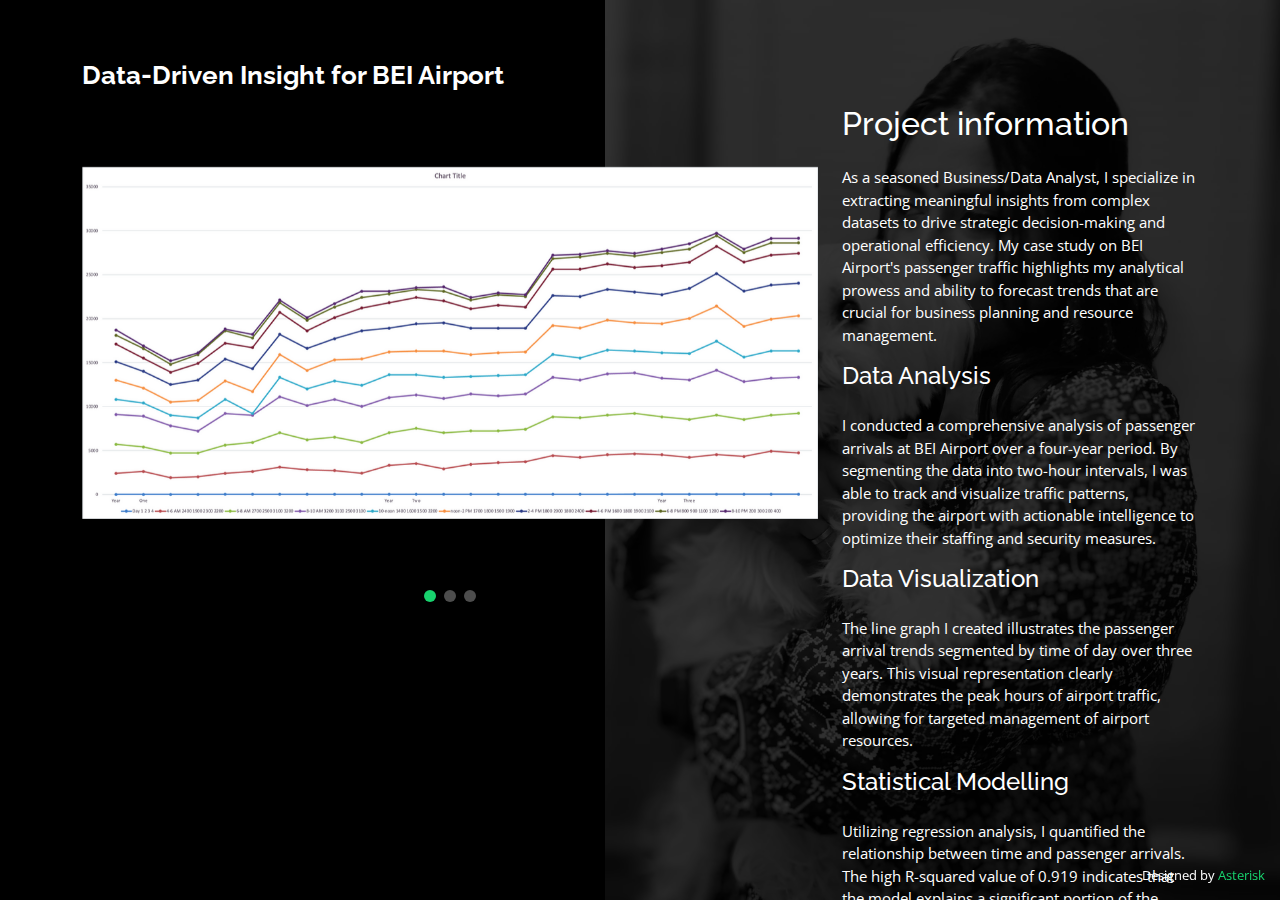
<file: insight.html>
<!DOCTYPE html>
<html lang="en">

<head>
    <meta charset="utf-8">
    <meta content="width=device-width, initial-scale=1.0" name="viewport">

    <title>Data-Driven Insight for BEI Airport</title>
    <meta content="" name="description">
    <meta content="" name="keywords">

    <!-- Favicons -->
    <!-- <link href="assets/img/favicon.png" rel="icon"> -->
    <!-- <link href="assets/img/apple-touch-icon.png" rel="apple-touch-icon"> -->

    <!-- Google Fonts -->
    <link
        href="https://fonts.googleapis.com/css?family=Open+Sans:300,300i,400,400i,600,600i,700,700i|Raleway:300,300i,400,400i,500,500i,600,600i,700,700i|Poppins:300,300i,400,400i,500,500i,600,600i,700,700i"
        rel="stylesheet">

    <!-- Vendor CSS Files -->
    <link href="assets/vendor/bootstrap/css/bootstrap.min.css" rel="stylesheet">
    <link href="assets/vendor/bootstrap-icons/bootstrap-icons.css" rel="stylesheet">
    <link href="assets/vendor/boxicons/css/boxicons.min.css" rel="stylesheet">
    <link href="assets/vendor/glightbox/css/glightbox.min.css" rel="stylesheet">
    <link href="assets/vendor/remixicon/remixicon.css" rel="stylesheet">
    <link href="assets/vendor/swiper/swiper-bundle.min.css" rel="stylesheet">

    <!-- Template Main CSS File -->
    <link href="assets/css/style.css" rel="stylesheet">
</head>

<body>

    <main id="main">

        <!-- ======= Portfolio Details ======= -->
        <div id="portfolio-details" class="portfolio-details">
            <div class="container">

                <div class="row">

                    <div class="col-lg-8">
                        <h2 class="portfolio-title">Data-Driven Insight for BEI Airport</h2>

                        <div class="portfolio-details-slider swiper">
                            <div class="swiper-wrapper align-items-center">

                                <div class="swiper-slide">
                                    <img src="assets/img/5a2811281625f48bb44db459cc581241.png"
                                        style="object-fit: contain; height: 100%; width: 100%;" alt="">
                                </div>

                                <div class="swiper-slide">
                                    <img src="assets/img/b157acf621d4b08014a371298fd4511b.png"
                                        style="object-fit: contain; height: 100%; width: 100%;" alt="">
                                </div>

                                <div class="swiper-slide">
                                    <img src="assets/img/76ca1795b8b61a7d82378eeafb592b69.png"
                                        style="object-fit: contain; height: 100%; width: 100%;" alt="">
                                </div>

                            </div>
                            <div class="swiper-pagination"></div>
                        </div>

                    </div>

                    <div class="col-lg-4 portfolio-info">
                        <h2>Project information</h2>
                        <!-- <ul>
                            <li><strong>Category</strong>: Web design</li>
                            <li><strong>Client</strong>: ASU Company</li>
                            <li><strong>Project date</strong>: 01 March, 2020</li>
                            <li><strong>Project URL</strong>: <a href="#">www.example.com</a></li>
                        </ul> -->

                        <p>
                            As a seasoned Business/Data Analyst, I specialize in extracting meaningful insights from
                            complex datasets
                            to drive strategic decision-making and operational efficiency. My case study on BEI
                            Airport's passenger
                            traffic highlights my analytical prowess and ability to forecast trends that are crucial for
                            business
                            planning and resource management.
                        </p>
                        <h4>
                            Data Analysis
                        </h4>
                        <p>
                            I conducted a comprehensive analysis of passenger arrivals at BEI Airport over a four-year
                            period. By
                            segmenting the data into two-hour intervals, I was able to track and visualize traffic
                            patterns, providing
                            the airport with actionable intelligence to optimize their staffing and security measures.
                        </p>

                        <h4>
                            Data Visualization
                        </h4>
                        <p>
                            The line graph I created illustrates the passenger arrival trends segmented by time of day
                            over three
                            years. This visual representation clearly demonstrates the peak hours of airport traffic,
                            allowing for
                            targeted management of airport resources.
                        </p>

                        <h4>
                            Statistical Modelling
                        </h4>
                        <p>
                            Utilizing regression analysis, I quantified the relationship between time and passenger
                            arrivals. The high
                            R-squared value of 0.919 indicates that the model explains a significant portion of the
                            variability in the
                            traffic data, making it a reliable tool for forecasting future passenger numbers.
                        </p>

                        <h4>
                            Results
                        </h4>
                        <p>
                            1) Traffic Pattern Identification: Identified peak and low traffic periods, enabling BEI
                            Airport to adjust
                            operational strategies accordingly.<br />
                            2) Forecasting: Developed a robust forecasting model to predict passenger numbers, informing
                            long-term
                            strategic planning and day-to-day operations.<br />
                            3) Operational Efficiency: Provided recommendations that resulted in improved passenger flow
                            and increased
                            operational efficiency during critical hours.
                        </p>
                        <h4>
                            Conclusion
                        </h4>
                        <p>
                            My analysis not only delivered a deep understanding of passenger traffic patterns but also
                            equipped BEI Airport with the foresight to anticipate and adapt to future demands. This case
                            study is a testament to my commitment to delivering data-driven solutions that enhance
                            business operations and strategic development.
                        </p>
                    </div>
                </div>
            </div>
        </div><!-- End Portfolio Details -->

    </main><!-- End #main -->

    <div class="credits">
        Designed by <a href="https://azterisk.tech/" target="_blank">Asterisk</a>
    </div>

    <!-- Vendor JS Files -->
    <script src="assets/vendor/purecounter/purecounter_vanilla.js"></script>
    <script src="assets/vendor/bootstrap/js/bootstrap.bundle.min.js"></script>
    <script src="assets/vendor/glightbox/js/glightbox.min.js"></script>
    <script src="assets/vendor/isotope-layout/isotope.pkgd.min.js"></script>
    <script src="assets/vendor/swiper/swiper-bundle.min.js"></script>
    <script src="assets/vendor/waypoints/noframework.waypoints.js"></script>
    <script src="assets/vendor/php-email-form/validate.js"></script>

    <!-- Template Main JS File -->
    <script src="assets/js/main.js"></script>

</body>

</html>
</file>
<file: assets/css/style.css>
/**
* Template Name: Personal
* Updated: Sep 18 2023 with Bootstrap v5.3.2
* Template URL: https://bootstrapmade.com/personal-free-resume-bootstrap-template/
* Author: BootstrapMade.com
* License: https://bootstrapmade.com/license/
*/

/*--------------------------------------------------------------
# General
--------------------------------------------------------------*/
body {
  font-family: "Open Sans", sans-serif;
  background-color: #040404;
  color: #fff;
  position: relative;
  background: transparent;
}

body::before {
  content: "";
  position: fixed;
  background: #040404 url("../img/8ae14fd25499ce2d92390894f67e7780.jpg") top right no-repeat;
  background-size:contain;
  left: 0;
  right: 0;
  top: 0;
  height: 100vh;
  z-index: -1;
}

@media (min-width: 1024px) {
  body::before {
    background-attachment: fixed;
  }
}

a {
  color: #18d26e;
  text-decoration: none;
}

a:hover {
  color: #35e888;
  text-decoration: none;
}

h1,
h2,
h3,
h4,
h5,
h6 {
  font-family: "Raleway", sans-serif;
}

/*--------------------------------------------------------------
# Header
--------------------------------------------------------------*/
#header {
  transition: ease-in-out 0.3s;
  position: relative;
  height: 100vh;
  display: flex;
  align-items: center;
  z-index: 997;
  overflow-y: auto;
}

#header * {
  transition: ease-in-out 0.3s;
}

#header h1 {
  font-size: 48px;
  margin: 0;
  padding: 0;
  line-height: 1;
  font-weight: 700;
  font-family: "Poppins", sans-serif;
}

#header h1 a,
#header h1 a:hover {
  color: #fff;
  line-height: 1;
  display: inline-block;
}

#header h2 {
  font-size: 24px;
  margin-top: 20px;
  color: rgba(255, 255, 255, 0.8);
}

#header h2 span {
  color: #fff;
  border-bottom: 2px solid #18d26e;
  padding-bottom: 6px;
}

#header img {
  padding: 0;
  margin: 0;
}

#header .social-links {
  margin-top: 40px;
  display: flex;
}

#header .social-links a {
  font-size: 16px;
  display: flex;
  justify-content: center;
  align-items: center;
  background: rgba(255, 255, 255, 0.1);
  color: #fff;
  line-height: 1;
  margin-right: 8px;
  border-radius: 50%;
  width: 40px;
  height: 40px;
}

#header .social-links a:hover {
  background: #18d26e;
}

@media (max-width: 992px) {
  #header h1 {
    font-size: 36px;
  }

  #header h2 {
    font-size: 20px;
    line-height: 30px;
  }

  #header .social-links {
    margin-top: 15px;
  }

  #header .container {
    display: flex;
    flex-direction: column;
    align-items: center;
  }
}

/* Header Top */
#header.header-top {
  height: 80px;
  position: fixed;
  left: 0;
  top: 0;
  right: 0;
  background: rgba(0, 0, 0, 0.9);
}

#header.header-top .social-links,
#header.header-top h2 {
  display: none;
}

#header.header-top h1 {
  margin-right: auto;
  font-size: 36px;
}

#header.header-top img {
  max-height: 60px;
  margin-right: 20px !important;
}

#header.header-top .container {
  display: flex;
  align-items: center;
}

#header.header-top .navbar {
  margin: 0;
}

@media (max-width: 768px) {
  #header.header-top {
    height: 60px;
  }

  #header.header-top h1 {
    font-size: 26px;
  }
}

/*--------------------------------------------------------------
# Navigation Menu
--------------------------------------------------------------*/
/**
* Desktop Navigation 
*/
.navbar {
  padding: 0;
  margin-top: 35px;
}

.navbar ul {
  margin: 0;
  padding: 0;
  display: flex;
  list-style: none;
  align-items: center;
}

.navbar li {
  position: relative;
}

.navbar li+li {
  margin-left: 30px;
}

.navbar a,
.navbar a:focus {
  display: flex;
  align-items: center;
  justify-content: space-between;
  padding: 0;
  font-family: "Poppins", sans-serif;
  font-size: 16px;
  font-weight: 400;
  color: rgba(255, 255, 255, 0.7);
  white-space: nowrap;
  transition: 0.3s;
}

.navbar a i,
.navbar a:focus i {
  font-size: 12px;
  line-height: 0;
  margin-left: 5px;
}

.navbar a:before {
  content: "";
  position: absolute;
  width: 0;
  height: 2px;
  bottom: -4px;
  left: 0;
  background-color: #18d26e;
  visibility: hidden;
  width: 0px;
  transition: all 0.3s ease-in-out 0s;
}

.navbar a:hover:before,
.navbar li:hover>a:before,
.navbar .active:before {
  visibility: visible;
  width: 25px;
}

.navbar a:hover,
.navbar .active,
.navbar .active:focus,
.navbar li:hover>a {
  color: #fff;
}

/**
* Mobile Navigation 
*/
.mobile-nav-toggle {
  color: #fff;
  font-size: 28px;
  cursor: pointer;
  display: none;
  line-height: 0;
  transition: 0.5s;
  position: fixed;
  right: 15px;
  top: 15px;
}

@media (max-width: 991px) {
  .mobile-nav-toggle {
    display: block;
  }

  .navbar ul {
    display: none;
  }
}

.navbar-mobile {
  position: fixed;
  overflow: hidden;
  top: 0;
  right: 0;
  left: 0;
  bottom: 0;
  background: rgba(0, 0, 0, 0.9);
  transition: 0.3s;
  z-index: 999;
  margin-top: 0;
}

.navbar-mobile .mobile-nav-toggle {
  position: absolute;
  top: 15px;
  right: 15px;
}

.navbar-mobile ul {
  display: block;
  position: absolute;
  top: 55px;
  right: 15px;
  bottom: 45px;
  left: 15px;
  padding: 10px 0;
  overflow-y: auto;
  transition: 0.3s;
  border: 2px solid rgba(255, 255, 255, 0.2);
}

.navbar-mobile li {
  padding: 12px 20px;
}

.navbar-mobile li+li {
  margin: 0;
}

.navbar-mobile a,
.navbar-mobile a:focus {
  font-size: 16px;
  position: relative;
}

/*--------------------------------------------------------------
# Sections General
--------------------------------------------------------------*/
section {
  overflow: hidden;
  position: absolute;
  width: 100%;
  top: 140px;
  bottom: 100%;
  opacity: 0;
  transition: ease-in-out 0.4s;
  z-index: 2;
}

section.section-show {
  top: 100px;
  bottom: auto;
  opacity: 1;
  padding-bottom: 45px;
}

section .container {
  background: rgba(0, 0, 0, 0.9);
  padding: 30px;
}

@media (max-width: 768px) {
  section {
    top: 120px;
  }

  section.section-show {
    top: 80px;
  }
}

.section-title h2 {
  font-size: 14px;
  font-weight: 500;
  padding: 0;
  line-height: 1px;
  margin: 0 0 20px 0;
  letter-spacing: 2px;
  text-transform: uppercase;
  color: #aaaaaa;
  font-family: "Poppins", sans-serif;
}

.section-title h2::after {
  content: "";
  width: 120px;
  height: 1px;
  display: inline-block;
  background: #4ceb95;
  margin: 4px 10px;
}

.section-title p {
  margin: 0;
  margin: -15px 0 15px 0;
  font-size: 36px;
  font-weight: 700;
  text-transform: uppercase;
  font-family: "Poppins", sans-serif;
  color: #fff;
}

/*--------------------------------------------------------------
# About
--------------------------------------------------------------*/
.about-me .content h3 {
  font-weight: 700;
  font-size: 26px;
  color: #18d26e;
}

.about-me .content ul {
  list-style: none;
  padding: 0;
}

.about-me .content ul li {
  margin-bottom: 20px;
  display: flex;
  align-items: center;
}

.about-me .content ul strong {
  margin-right: 10px;
}

.about-me .content ul i {
  font-size: 16px;
  margin-right: 5px;
  color: #18d26e;
  line-height: 0;
}

.about-me .content p:last-child {
  margin-bottom: 0;
}

/*--------------------------------------------------------------
# Counts
--------------------------------------------------------------*/
.counts {
  padding: 70px 0 60px;
}

.counts .count-box {
  padding: 30px 30px 25px 30px;
  width: 100%;
  position: relative;
  text-align: center;
  background: rgba(255, 255, 255, 0.08);
}

.counts .count-box i {
  position: absolute;
  top: -25px;
  left: 50%;
  transform: translateX(-50%);
  font-size: 24px;
  background: rgba(255, 255, 255, 0.1);
  padding: 12px;
  color: #18d26e;
  border-radius: 50px;
  line-height: 0;
}

.counts .count-box span {
  font-size: 36px;
  display: block;
  font-weight: 600;
  color: #fff;
}

.counts .count-box p {
  padding: 0;
  margin: 0;
  font-family: "Raleway", sans-serif;
  font-size: 14px;
}

/*--------------------------------------------------------------
# Skills
--------------------------------------------------------------*/
.skills .progress {
  height: 60px;
  display: block;
  background: none;
  border-radius: 0;
}

.skills .progress .skill {
  padding: 10px 0;
  margin: 0;
  text-transform: uppercase;
  display: block;
  font-weight: 600;
  font-family: "Poppins", sans-serif;
  color: #fff;
}

.skills .progress .skill .val {
  float: right;
  font-style: normal;
}

.skills .progress-bar-wrap {
  background: rgba(255, 255, 255, 0.2);
}

.skills .progress-bar {
  width: 1px;
  height: 10px;
  transition: 0.9s;
  background-color: #18d26e;
}

/*--------------------------------------------------------------
# Interests
--------------------------------------------------------------*/
.interests .icon-box {
  display: flex;
  align-items: center;
  padding: 20px;
  background: rgba(255, 255, 255, 0.08);
  transition: ease-in-out 0.3s;
}

.interests .icon-box i {
  font-size: 32px;
  padding-right: 10px;
  line-height: 1;
}

.interests .icon-box h3 {
  font-weight: 700;
  margin: 0;
  padding: 0;
  line-height: 1;
  font-size: 16px;
  color: #fff;
}

.interests .icon-box:hover {
  background: rgba(255, 255, 255, 0.12);
}

/*--------------------------------------------------------------
# Testimonials
--------------------------------------------------------------*/
.testimonials .testimonials-carousel,
.testimonials .testimonials-slider {
  overflow: hidden;
}

.testimonials .testimonial-item {
  box-sizing: content-box;
  min-height: 320px;
}

.testimonials .testimonial-item .testimonial-img {
  width: 90px;
  border-radius: 50%;
  margin: -40px 0 0 40px;
  position: relative;
  z-index: 2;
  border: 6px solid rgba(255, 255, 255, 0.12);
}

.testimonials .testimonial-item h3 {
  font-size: 18px;
  font-weight: bold;
  margin: 10px 0 5px 45px;
  color: #fff;
}

.testimonials .testimonial-item h4 {
  font-size: 14px;
  color: #999;
  margin: 0 0 0 45px;
}

.testimonials .testimonial-item .quote-icon-left,
.testimonials .testimonial-item .quote-icon-right {
  color: rgba(255, 255, 255, 0.25);
  font-size: 26px;
}

.testimonials .testimonial-item .quote-icon-left {
  display: inline-block;
  left: -5px;
  position: relative;
}

.testimonials .testimonial-item .quote-icon-right {
  display: inline-block;
  right: -5px;
  position: relative;
  top: 10px;
}

.testimonials .testimonial-item p {
  font-style: italic;
  margin: 0 15px 0 15px;
  padding: 20px 20px 60px 20px;
  background: rgba(255, 255, 255, 0.1);
  position: relative;
  border-radius: 6px;
  position: relative;
  z-index: 1;
}

.testimonials .swiper-pagination {
  margin-top: 20px;
  position: relative;
}

.testimonials .swiper-pagination .swiper-pagination-bullet {
  width: 12px;
  height: 12px;
  opacity: 1;
  background-color: rgba(255, 255, 255, 0.3);
}

.testimonials .swiper-pagination .swiper-pagination-bullet-active {
  background-color: #18d26e;
}

/*--------------------------------------------------------------
# Resume
--------------------------------------------------------------*/
.resume .resume-title {
  font-size: 26px;
  font-weight: 700;
  margin-top: 20px;
  margin-bottom: 20px;
  color: #fff;
}

.resume .resume-item {
  padding: 0 0 20px 20px;
  margin-top: -2px;
  border-left: 2px solid rgba(255, 255, 255, 0.2);
  position: relative;
}

.resume .resume-item h4 {
  line-height: 18px;
  font-size: 18px;
  font-weight: 600;
  text-transform: uppercase;
  font-family: "Poppins", sans-serif;
  color: #18d26e;
  margin-bottom: 10px;
}

.resume .resume-item h5 {
  font-size: 16px;
  background: rgba(255, 255, 255, 0.15);
  padding: 5px 15px;
  display: inline-block;
  font-weight: 600;
  margin-bottom: 10px;
}

.resume .resume-item ul {
  padding-left: 20px;
}

.resume .resume-item ul li {
  padding-bottom: 10px;
}

.resume .resume-item:last-child {
  padding-bottom: 0;
}

.resume .resume-item::before {
  content: "";
  position: absolute;
  width: 16px;
  height: 16px;
  border-radius: 50px;
  left: -9px;
  top: 0;
  background: #18d26e;
  border: 2px solid #18d26e;
}

/*--------------------------------------------------------------
# Services
--------------------------------------------------------------*/
.services .icon-box {
  text-align: center;
  background: rgba(204, 204, 204, 0.1);
  padding: 80px 20px;
  transition: all ease-in-out 0.3s;
}

.services .icon-box .icon {
  margin: 0 auto;
  width: 64px;
  height: 64px;
  background: #18d26e;
  border-radius: 5px;
  transition: all 0.3s ease-out 0s;
  display: flex;
  align-items: center;
  justify-content: center;
  margin-bottom: 20px;
  transform-style: preserve-3d;
}

.services .icon-box .icon i {
  color: #fff;
  font-size: 28px;
}

.services .icon-box .icon::before {
  position: absolute;
  content: "";
  left: -8px;
  top: -8px;
  height: 100%;
  width: 100%;
  background: rgba(255, 255, 255, 0.15);
  border-radius: 5px;
  transition: all 0.3s ease-out 0s;
  transform: translateZ(-1px);
}

.services .icon-box h4 {
  font-weight: 700;
  margin-bottom: 15px;
  font-size: 24px;
}

.services .icon-box h4 a {
  color: #fff;
}

.services .icon-box p {
  line-height: 24px;
  font-size: 14px;
  margin-bottom: 0;
}

.services .icon-box:hover {
  background: #18d26e;
  border-color: #18d26e;
}

.services .icon-box:hover .icon {
  background: #fff;
}

.services .icon-box:hover .icon i {
  color: #18d26e;
}

.services .icon-box:hover .icon::before {
  background: #35e888;
}

.services .icon-box:hover h4 a,
.services .icon-box:hover p {
  color: #fff;
}

/*--------------------------------------------------------------
# Portfolio
--------------------------------------------------------------*/
.portfolio .portfolio-item {
  margin-bottom: 30px;
}

.portfolio #portfolio-flters {
  padding: 0;
  margin: 0 auto 15px auto;
  list-style: none;
  text-align: center;
  border-radius: 50px;
  padding: 2px 15px;
}

.portfolio #portfolio-flters li {
  cursor: pointer;
  display: inline-block;
  padding: 8px 16px 10px 16px;
  font-size: 14px;
  font-weight: 600;
  line-height: 1;
  text-transform: uppercase;
  color: #fff;
  background: rgba(255, 255, 255, 0.1);
  margin: 0 3px 10px 3px;
  transition: all 0.3s ease-in-out;
  border-radius: 4px;
}

.portfolio #portfolio-flters li:hover,
.portfolio #portfolio-flters li.filter-active {
  background: #18d26e;
}

.portfolio #portfolio-flters li:last-child {
  margin-right: 0;
}

.portfolio .portfolio-wrap {
  transition: 0.3s;
  position: relative;
  overflow: hidden;
  z-index: 1;
  background: rgba(0, 0, 0, 0.6);
}

.portfolio .portfolio-wrap::before {
  content: "";
  background: rgba(0, 0, 0, 0.6);
  position: absolute;
  left: 30px;
  right: 30px;
  top: 30px;
  bottom: 30px;
  transition: all ease-in-out 0.3s;
  z-index: 2;
  opacity: 0;
}

.portfolio .portfolio-wrap .portfolio-info {
  opacity: 0;
  position: absolute;
  top: 0;
  left: 0;
  right: 0;
  bottom: 0;
  text-align: center;
  z-index: 3;
  transition: all ease-in-out 0.3s;
  display: flex;
  flex-direction: column;
  justify-content: center;
  align-items: center;
}

.portfolio .portfolio-wrap .portfolio-info::before {
  display: block;
  content: "";
  width: 48px;
  height: 48px;
  position: absolute;
  top: 35px;
  left: 35px;
  border-top: 3px solid #fff;
  border-left: 3px solid #fff;
  transition: all 0.5s ease 0s;
  z-index: 9994;
}

.portfolio .portfolio-wrap .portfolio-info::after {
  display: block;
  content: "";
  width: 48px;
  height: 48px;
  position: absolute;
  bottom: 35px;
  right: 35px;
  border-bottom: 3px solid #fff;
  border-right: 3px solid #fff;
  transition: all 0.5s ease 0s;
  z-index: 9994;
}

.portfolio .portfolio-wrap .portfolio-info h4 {
  font-size: 20px;
  color: #fff;
  font-weight: 600;
}

.portfolio .portfolio-wrap .portfolio-info p {
  color: #ffffff;
  font-size: 14px;
  text-transform: uppercase;
  padding: 0;
  margin: 0;
}

.portfolio .portfolio-wrap .portfolio-links {
  text-align: center;
  z-index: 4;
}

.portfolio .portfolio-wrap .portfolio-links a {
  color: #fff;
  margin: 0 2px;
  font-size: 28px;
  display: inline-block;
  transition: 0.3s;
}

.portfolio .portfolio-wrap .portfolio-links a:hover {
  color: #63eda3;
}

.portfolio .portfolio-wrap:hover::before {
  top: 0;
  left: 0;
  right: 0;
  bottom: 0;
  opacity: 1;
}

.portfolio .portfolio-wrap:hover .portfolio-info {
  opacity: 1;
}

.portfolio .portfolio-wrap:hover .portfolio-info::before {
  top: 15px;
  left: 15px;
}

.portfolio .portfolio-wrap:hover .portfolio-info::after {
  bottom: 15px;
  right: 15px;
}

/*--------------------------------------------------------------
# Portfolio Details
--------------------------------------------------------------*/
.portfolio-details {
  padding-top: 40px;
  background: rgba(0, 0, 0, 0.8);
  position: fixed;
  left: 0;
  right: 0;
  top: 0;
  bottom: 0;
  overflow-y: auto;
}

.portfolio-details .container {
  padding-top: 20px;
  padding-bottom: 40px;
}

.portfolio-details .portfolio-title {
  font-size: 26px;
  font-weight: 700;
  margin-bottom: 20px;
}

.portfolio-details .portfolio-info {
  padding-top: 45px;
}

.portfolio-details .portfolio-info h3 {
  font-size: 22px;
  font-weight: 400;
  margin-bottom: 20px;
}

.portfolio-details .portfolio-info ul {
  list-style: none;
  padding: 0;
  font-size: 15px;
}

.portfolio-details .portfolio-info ul li+li {
  margin-top: 10px;
}

.portfolio-details .portfolio-info p {
  font-size: 15px;
  padding: 15px 0 0 0;
}

@media (max-width: 992px) {
  .portfolio-details .portfolio-info {
    padding-top: 20px;
  }
}

.portfolio-details .swiper-pagination {
  margin-top: 20px;
  position: relative;
}

.portfolio-details .swiper-pagination .swiper-pagination-bullet {
  width: 12px;
  height: 12px;
  opacity: 1;
  background-color: rgba(255, 255, 255, 0.3);
}

.portfolio-details .swiper-pagination .swiper-pagination-bullet-active {
  background-color: #18d26e;
}

/*--------------------------------------------------------------
# Contact
--------------------------------------------------------------*/
.contact .info-box {
  color: #444444;
  padding: 20px;
  width: 100%;
  background: rgba(255, 255, 255, 0.08);
}

.contact .info-box i.bx {
  font-size: 24px;
  color: #18d26e;
  border-radius: 50%;
  padding: 14px;
  float: left;
  background: rgba(255, 255, 255, 0.1);
}

.contact .info-box h3 {
  font-size: 20px;
  color: rgba(255, 255, 255, 0.5);
  font-weight: 700;
  margin: 10px 0 8px 68px;
}

.contact .info-box p {
  padding: 0;
  color: #fff;
  line-height: 24px;
  font-size: 14px;
  margin: 0 0 0 68px;
}

.contact .info-box .social-links {
  margin: 5px 0 0 68px;
  display: flex;
}

.contact .info-box .social-links a {
  font-size: 18px;
  display: inline-block;
  color: #fff;
  line-height: 1;
  margin-right: 12px;
  transition: 0.3s;
}

.contact .info-box .social-links a:hover {
  color: #18d26e;
}

.contact .php-email-form {
  padding: 30px;
  background: rgba(255, 255, 255, 0.08);
}

.contact .php-email-form .error-message {
  display: none;
  background: rgba(255, 255, 255, 0.08);
  background: #ed3c0d;
  text-align: left;
  padding: 15px;
  font-weight: 600;
}

.contact .php-email-form .error-message br+br {
  margin-top: 25px;
}

.contact .php-email-form .sent-message {
  display: none;
  background: rgba(255, 255, 255, 0.08);
  background: #18d26e;
  text-align: center;
  padding: 15px;
  font-weight: 600;
}

.contact .php-email-form .loading {
  display: none;
  background: rgba(255, 255, 255, 0.08);
  text-align: center;
  padding: 15px;
}

.contact .php-email-form .loading:before {
  content: "";
  display: inline-block;
  border-radius: 50%;
  width: 24px;
  height: 24px;
  margin: 0 10px -6px 0;
  border: 3px solid #18d26e;
  border-top-color: #eee;
  animation: animate-loading 1s linear infinite;
}

.contact .php-email-form input,
.contact .php-email-form textarea {
  border-radius: 0;
  box-shadow: none;
  font-size: 14px;
  background: rgba(255, 255, 255, 0.08);
  border: 0;
  transition: 0.3s;
  color: #fff;
}

.contact .php-email-form input:focus,
.contact .php-email-form textarea:focus {
  background-color: rgba(255, 255, 255, 0.11);
}

.contact .php-email-form input::-moz-placeholder,
.contact .php-email-form textarea::-moz-placeholder {
  color: rgba(255, 255, 255, 0.3);
  opacity: 1;
}

.contact .php-email-form input::placeholder,
.contact .php-email-form textarea::placeholder {
  color: rgba(255, 255, 255, 0.3);
  opacity: 1;
}

.contact .php-email-form input {
  padding: 10px 15px;
}

.contact .php-email-form textarea {
  padding: 12px 15px;
}

.contact .php-email-form button[type=submit] {
  background: #18d26e;
  border: 0;
  padding: 10px 30px;
  color: #fff;
  transition: 0.4s;
  border-radius: 4px;
}

.contact .php-email-form button[type=submit]:hover {
  background: #15bb62;
}

@keyframes animate-loading {
  0% {
    transform: rotate(0deg);
  }

  100% {
    transform: rotate(360deg);
  }
}

/*--------------------------------------------------------------
# Credits
--------------------------------------------------------------*/
.credits {
  position: fixed;
  right: 0;
  left: 0;
  bottom: 0;
  padding: 15px;
  text-align: right;
  font-size: 13px;
  color: #fff;
  z-index: 999999;
}

@media (max-width: 992px) {
  .credits {
    text-align: center;
    padding: 10px;
    background: rgba(0, 0, 0, 0.8);
  }
}

.credits a {
  color: #18d26e;
  transition: 0.3s;
}

.credits a:hover {
  color: #fff;
}
</file>
